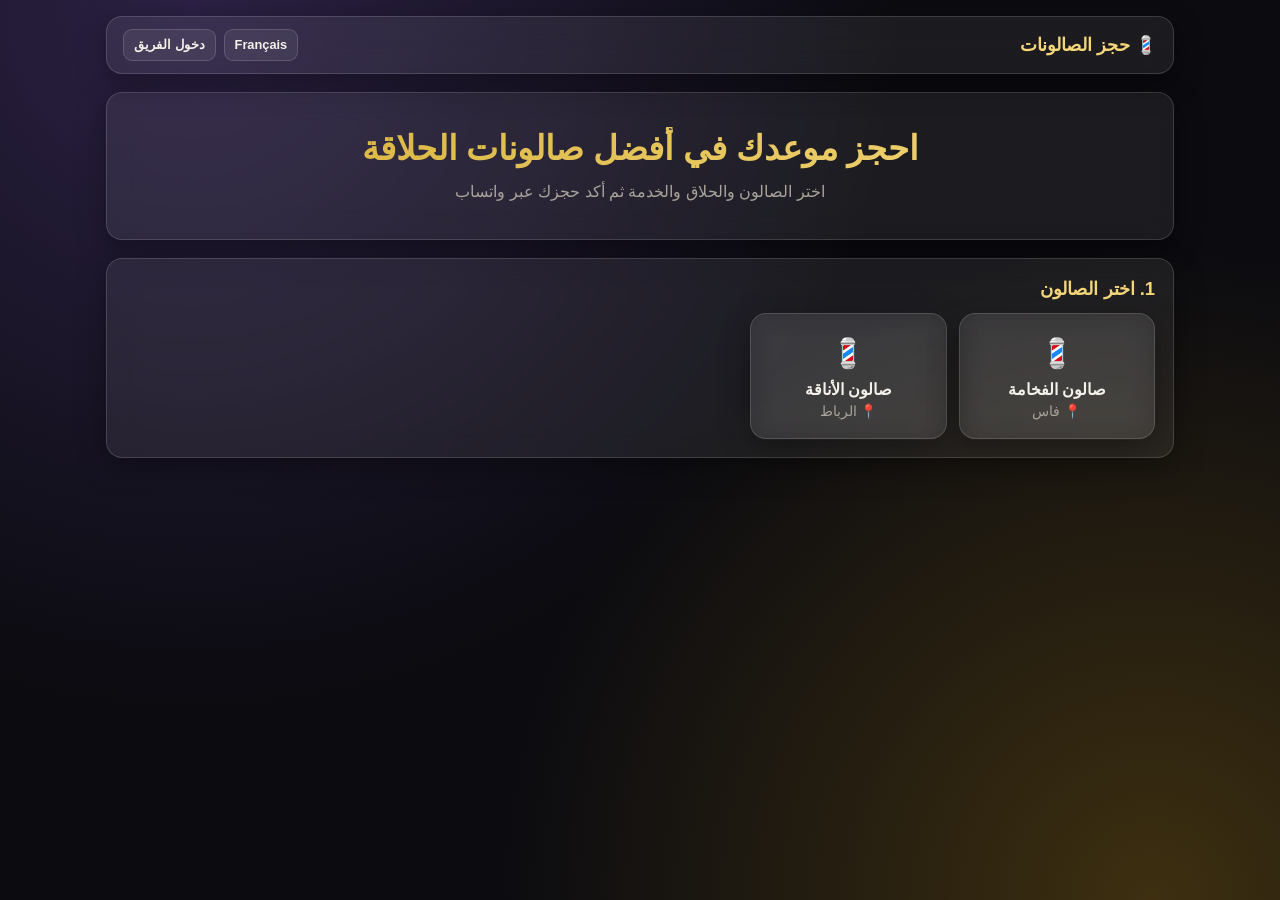
<file: index.html>
<!DOCTYPE html>
<html lang="ar" dir="rtl">
<head>
  <meta charset="UTF-8">
  <meta name="viewport" content="width=device-width, initial-scale=1">
  <title>💈 حجز الصالونات</title>
  <link rel="stylesheet" href="style.css">
</head>
<body>
  <div class="container">
    <header class="topbar glass">
      <div class="brand">💈 <span data-i18n="appName"></span></div>
      <div class="top-actions">
        <button class="btn ghost sm" id="langBtn"></button>
        <a class="btn ghost sm" href="login.html" data-i18n="staffLogin"></a>
      </div>
    </header>

    <section class="hero glass">
      <h1 data-i18n="heroTitle"></h1>
      <p data-i18n="heroSub"></p>
    </section>

    <!-- 1. الصالون -->
    <section class="section glass" id="secSalon">
      <h2 data-i18n="step1"></h2>
      <div class="grid" id="salons"></div>
    </section>

    <!-- 2. الحلاق -->
    <section class="section glass hidden" id="secBarber">
      <h2 data-i18n="step2"></h2>
      <div class="grid" id="barbers"></div>
    </section>

    <!-- 3. الخدمة -->
    <section class="section glass hidden" id="secService">
      <h2 data-i18n="step3"></h2>
      <div class="grid" id="services"></div>
    </section>

    <!-- 4. التاريخ والوقت -->
    <section class="section glass hidden" id="secTime">
      <h2 data-i18n="step4"></h2>
      <div class="field" style="max-width:260px">
        <label for="date" data-i18n="date"></label>
        <input type="date" id="date">
      </div>
      <div class="slots" id="slots"></div>
      <p class="muted hidden" id="noSlots" data-i18n="noSlots"></p>
    </section>

    <!-- 5. بيانات الزبون -->
    <section class="section glass hidden" id="secForm">
      <h2 data-i18n="step5"></h2>
      <div class="summary" id="summary"></div>
      <form id="bookForm" novalidate>
        <div class="field">
          <label for="custName" data-i18n="fullName"></label>
          <input id="custName" maxlength="60" autocomplete="name" required>
        </div>
        <div class="field">
          <label for="custPhone" data-i18n="phone"></label>
          <input id="custPhone" type="tel" maxlength="20" autocomplete="tel" inputmode="tel" required>
        </div>
        <div class="err" id="formErr"></div>
        <button class="btn block" type="submit" data-i18n="confirmBook"></button>
      </form>
    </section>

    <!-- التأكيد -->
    <section class="section glass hidden center" id="secDone">
      <h2 data-i18n="bookingDone"></h2>
      <p class="muted" data-i18n="bookingDoneSub"></p>
      <div class="summary" id="doneSummary"></div>
      <a class="btn wa block" id="waBtn" target="_blank" rel="noopener" data-i18n="sendWhatsapp"></a>
      <button class="btn ghost block mt" id="newBtn" data-i18n="newBooking"></button>
    </section>
  </div>

  <script src="app.js"></script>
  <script src="customer.js"></script>
</body>
</html>
</file>
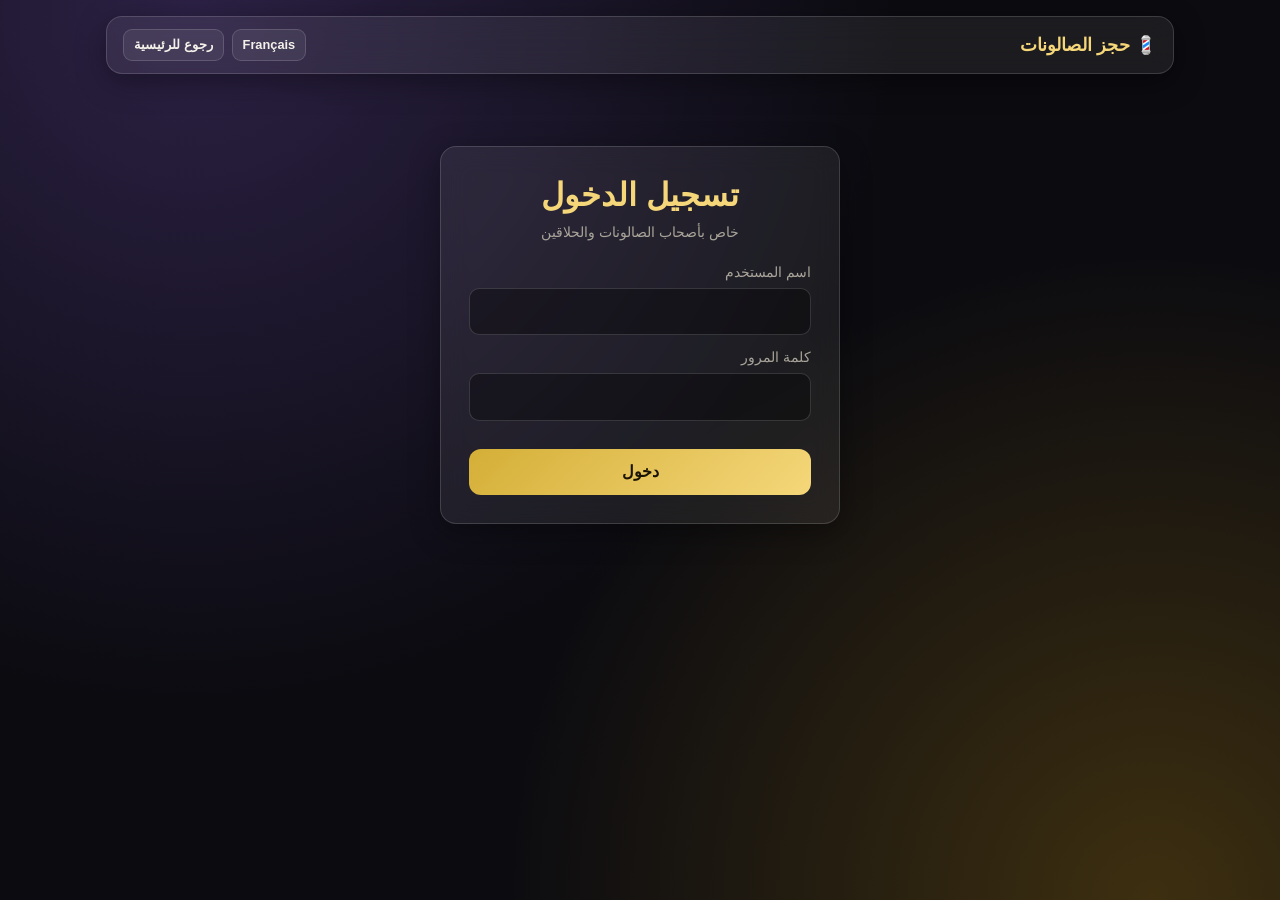
<file: barber-dashboard.html>
<!DOCTYPE html>
<html lang="ar" dir="rtl">
<head>
  <meta charset="UTF-8">
  <meta name="viewport" content="width=device-width, initial-scale=1">
  <title>✂️ لوحة الحلاق</title>
  <link rel="stylesheet" href="style.css">
</head>
<body>
  <div class="container">
    <header class="topbar glass">
      <div class="brand">✂️ <span id="salonName"></span></div>
      <div class="top-actions">
        <span class="who" id="who"></span>
        <button class="btn ghost sm" id="langBtn"></button>
        <button class="btn danger sm" id="logoutBtn" data-i18n="logout"></button>
      </div>
    </header>

    <div class="stats" id="stats"></div>

    <section class="section glass">
      <h2 data-i18n="myQueue"></h2>
      <div id="nextClient"></div>
      <div id="queue"></div>
    </section>

    <section class="section glass">
      <h2 data-i18n="myBookings"></h2>
      <div class="table-wrap"><table>
        <thead><tr>
          <th data-i18n="colCustomer"></th><th data-i18n="colPhone"></th><th data-i18n="colService"></th>
          <th data-i18n="colDate"></th><th data-i18n="colTime"></th><th data-i18n="colPrice"></th><th data-i18n="colStatus"></th>
        </tr></thead>
        <tbody id="allBody"></tbody>
      </table></div>
    </section>
  </div>

  <script src="app.js"></script>
  <script src="barber-dashboard.js"></script>
</body>
</html>
</file>
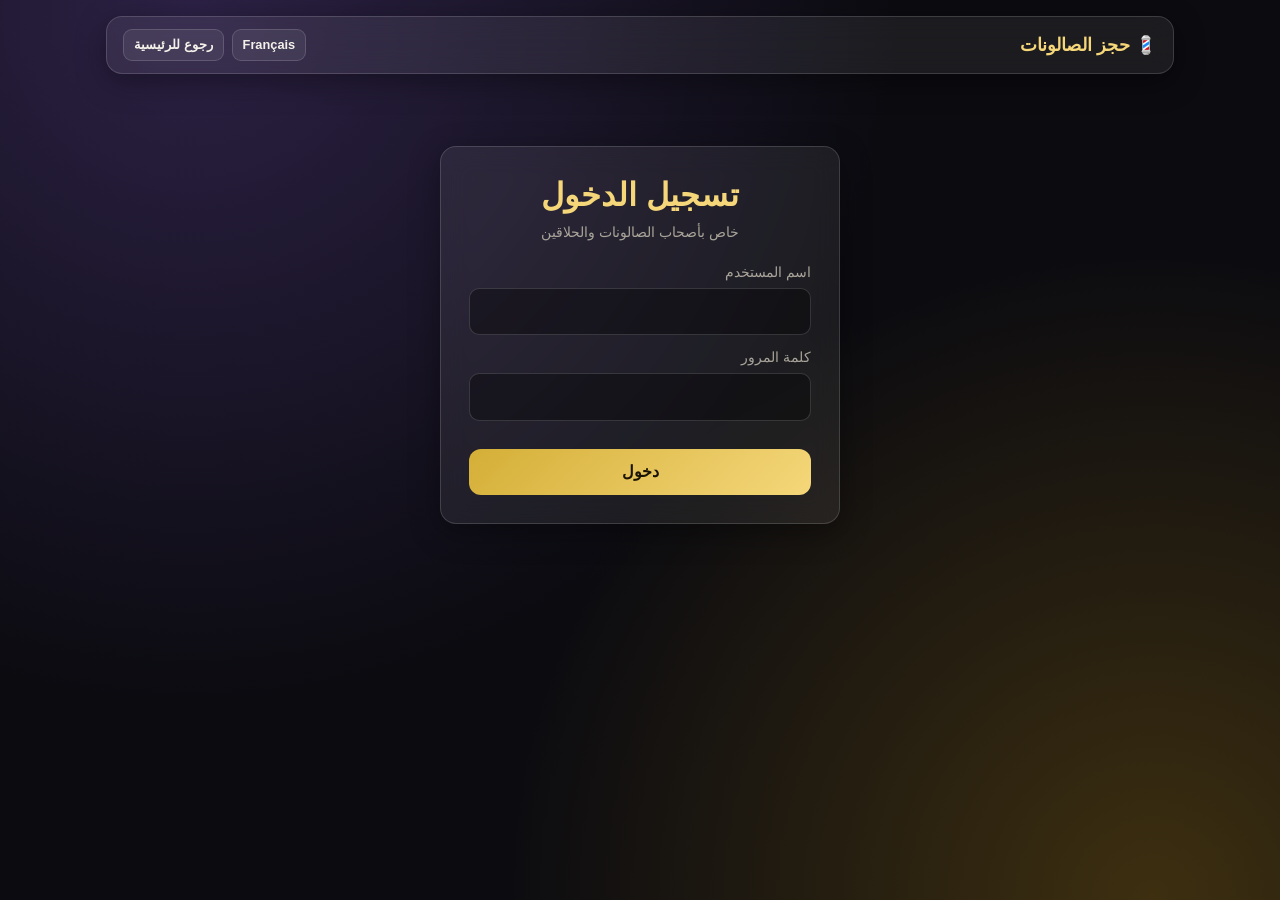
<file: login.html>
<!DOCTYPE html>
<html lang="ar" dir="rtl">
<head>
  <meta charset="UTF-8">
  <meta name="viewport" content="width=device-width, initial-scale=1">
  <title>🔐 تسجيل الدخول</title>
  <link rel="stylesheet" href="style.css">
</head>
<body>
  <div class="container">
    <header class="topbar glass">
      <div class="brand">💈 <span data-i18n="appName"></span></div>
      <div class="top-actions">
        <button class="btn ghost sm" id="langBtn"></button>
        <a class="btn ghost sm" href="index.html" data-i18n="back"></a>
      </div>
    </header>

    <main class="login-box glass">
      <h1 data-i18n="loginTitle"></h1>
      <p class="muted" data-i18n="loginSub"></p>
      <form id="loginForm" novalidate>
        <div class="field">
          <label for="username" data-i18n="username"></label>
          <input id="username" autocomplete="username" autocapitalize="none" required>
        </div>
        <div class="field">
          <label for="password" data-i18n="password"></label>
          <input id="password" type="password" autocomplete="current-password" required>
        </div>
        <div class="err" id="loginErr"></div>
        <button class="btn block" type="submit" data-i18n="loginBtn"></button>
      </form>
    </main>
  </div>

  <script src="app.js"></script>
  <script src="auth.js"></script>
</body>
</html>
</file>
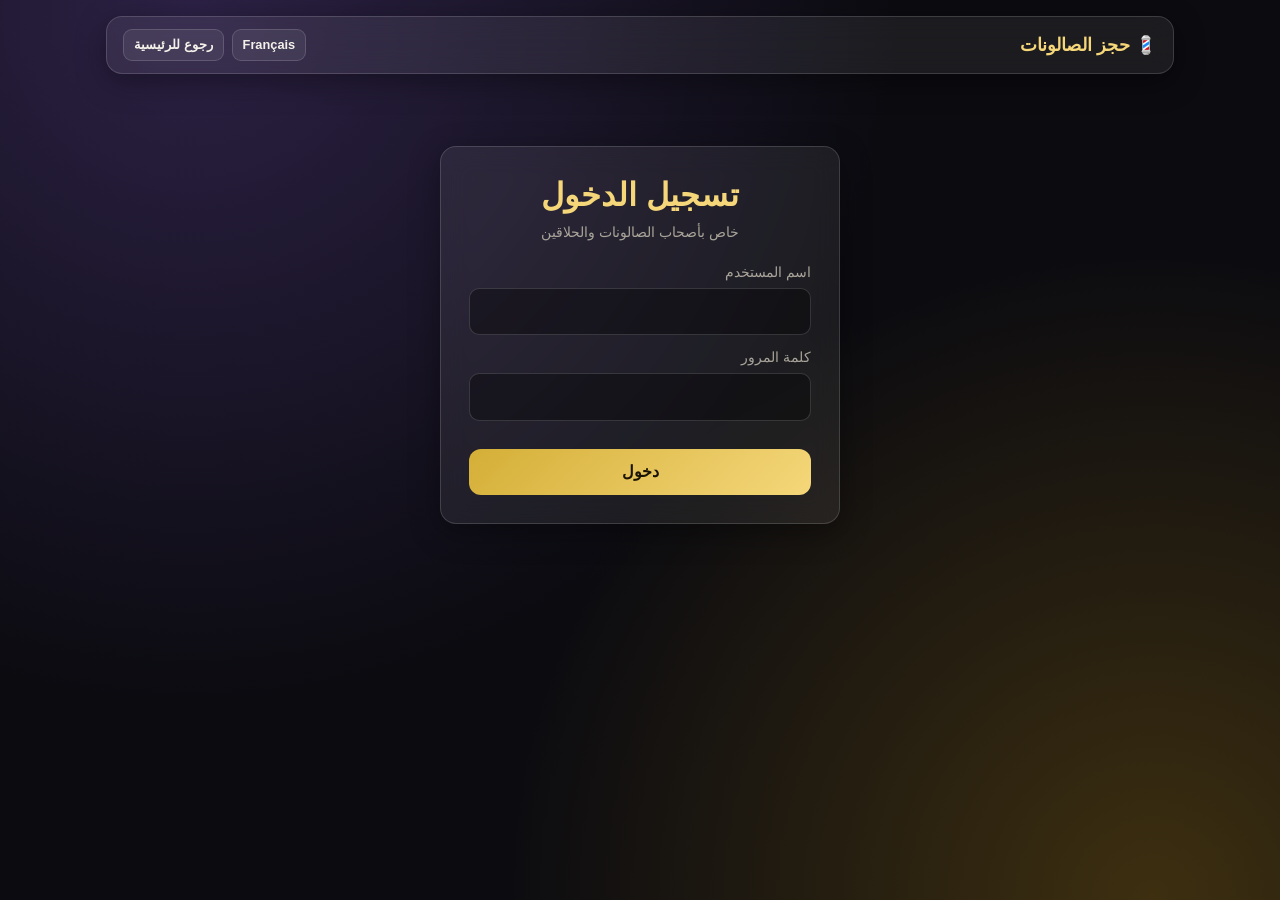
<file: owner-dashboard.html>
<!DOCTYPE html>
<html lang="ar" dir="rtl">
<head>
  <meta charset="UTF-8">
  <meta name="viewport" content="width=device-width, initial-scale=1">
  <title>👑 لوحة مول المحل</title>
  <link rel="stylesheet" href="style.css">
</head>
<body>
  <div class="container">
    <header class="topbar glass">
      <div class="brand">👑 <span id="salonName"></span></div>
      <div class="top-actions">
        <span class="who" id="who"></span>
        <button class="btn ghost sm" id="langBtn"></button>
        <button class="btn danger sm" id="logoutBtn" data-i18n="logout"></button>
      </div>
    </header>

    <div class="stats" id="stats"></div>

    <!-- فريق العمل -->
    <section class="section glass">
      <h2 data-i18n="team"></h2>
      <form id="barberForm" class="form-grid" novalidate>
        <div><label data-i18n="barberName"></label><input id="bName" maxlength="40" required></div>
        <div><label data-i18n="barberUser"></label><input id="bUser" maxlength="20" autocapitalize="none" autocomplete="off" required></div>
        <div><label data-i18n="barberPass"></label><input id="bPass" type="text" maxlength="40" autocomplete="off" required></div>
        <button class="btn" type="submit" data-i18n="addBarber"></button>
      </form>
      <div class="err" id="barberErr"></div>
      <div class="table-wrap"><table>
        <thead><tr><th data-i18n="colName"></th><th data-i18n="colUser"></th><th data-i18n="colActions"></th></tr></thead>
        <tbody id="barbersBody"></tbody>
      </table></div>
    </section>

    <!-- المداخيل حسب الحلاق -->
    <section class="section glass">
      <h2 data-i18n="revenueByBarber"></h2>
      <div class="table-wrap"><table>
        <thead><tr><th data-i18n="colBarber"></th><th data-i18n="colBookings"></th><th data-i18n="colRevenue"></th></tr></thead>
        <tbody id="revenueBody"></tbody>
      </table></div>
    </section>

    <!-- الخدمات -->
    <section class="section glass">
      <h2 data-i18n="services"></h2>
      <form id="serviceForm" class="form-grid" novalidate>
        <div><label data-i18n="svcNameAr"></label><input id="sAr" maxlength="40" required></div>
        <div><label data-i18n="svcNameFr"></label><input id="sFr" maxlength="40" required></div>
        <div><label data-i18n="price"></label><input id="sPrice" type="number" min="0" step="1" required></div>
        <div><label data-i18n="duration"></label><input id="sDur" type="number" min="30" step="30" value="30" required></div>
        <button class="btn" type="submit" data-i18n="addService"></button>
      </form>
      <div class="table-wrap"><table>
        <thead><tr><th data-i18n="colService"></th><th data-i18n="colPrice"></th><th data-i18n="duration"></th><th data-i18n="colActions"></th></tr></thead>
        <tbody id="servicesBody"></tbody>
      </table></div>
    </section>

    <!-- المواعيد -->
    <section class="section glass">
      <h2 data-i18n="bookings"></h2>
      <div class="form-grid">
        <div><label data-i18n="filterDate"></label><input type="date" id="fDate"></div>
        <div><label data-i18n="filterBarber"></label><select id="fBarber"></select></div>
        <div><label data-i18n="filterStatus"></label><select id="fStatus"></select></div>
      </div>
      <div class="table-wrap"><table>
        <thead><tr>
          <th data-i18n="colCustomer"></th><th data-i18n="colPhone"></th><th data-i18n="colBarber"></th><th data-i18n="colService"></th>
          <th data-i18n="colDate"></th><th data-i18n="colTime"></th><th data-i18n="colPrice"></th><th data-i18n="colStatus"></th>
        </tr></thead>
        <tbody id="bookingsBody"></tbody>
      </table></div>
    </section>
  </div>

  <script src="app.js"></script>
  <script src="owner-dashboard.js"></script>
</body>
</html>
</file>
<file: style.css>
/* =====================================================
   style.css — تصميم زجاجي (Glassmorphism) بألوان ذهبية
   ===================================================== */
:root {
  --gold: #d4af37; --gold2: #f5d77a; --bg: #0b0b10;
  --glass: rgba(255, 255, 255, .07); --border: rgba(255, 255, 255, .15);
  --text: #f4f1ea; --muted: #a9a49a;
  --ok: #2ecc71; --warn: #f39c12; --bad: #e74c3c; --info: #3498db;
  --radius: 16px;
}
* { box-sizing: border-box; margin: 0; padding: 0; }
html { scroll-behavior: smooth; }
body {
  font-family: 'Segoe UI', Tahoma, Arial, sans-serif; color: var(--text); line-height: 1.6; min-height: 100vh;
  background:
    radial-gradient(circle at 15% 0%, #2c2145 0, transparent 50%),
    radial-gradient(circle at 90% 100%, #3d2f10 0, transparent 45%), var(--bg);
  background-attachment: fixed;
}
.container { width: 100%; max-width: 1100px; margin: 0 auto; padding: 16px; }
.hidden { display: none !important; }

.glass {
  background: var(--glass); border: 1px solid var(--border); border-radius: var(--radius);
  backdrop-filter: blur(14px); -webkit-backdrop-filter: blur(14px); box-shadow: 0 8px 30px rgba(0, 0, 0, .35);
}
.gold { color: var(--gold2); }
h1, h2, h3 { line-height: 1.3; }
h2 { font-size: 1.15rem; margin-bottom: 12px; color: var(--gold2); }
.muted { color: var(--muted); font-size: .9rem; }

/* ---------- الشريط العلوي ---------- */
.topbar {
  display: flex; flex-wrap: wrap; gap: 10px; align-items: center; justify-content: space-between;
  padding: 12px 16px; margin-bottom: 18px; position: sticky; top: 8px; z-index: 20;
}
.brand { font-weight: 700; font-size: 1.1rem; color: var(--gold2); }
.top-actions { display: flex; gap: 8px; align-items: center; flex-wrap: wrap; }
.who { font-size: .85rem; color: var(--muted); }

/* ---------- أزرار ---------- */
.btn {
  display: inline-block; border: 0; cursor: pointer; font: inherit; font-weight: 600; text-decoration: none;
  padding: 10px 18px; border-radius: 12px; color: #1a1405; transition: transform .15s, filter .15s;
  background: linear-gradient(135deg, var(--gold), var(--gold2));
}
.btn:hover { transform: translateY(-1px); filter: brightness(1.08); }
.btn:disabled { opacity: .5; cursor: not-allowed; transform: none; }
.btn.ghost { background: var(--glass); color: var(--text); border: 1px solid var(--border); }
.btn.danger { background: rgba(231, 76, 60, .85); color: #fff; }
.btn.ok { background: rgba(46, 204, 113, .9); color: #052e16; }
.btn.wa { background: #25d366; color: #052e16; }
.btn.sm { padding: 5px 10px; font-size: .8rem; border-radius: 9px; }
.btn.block { width: 100%; }

/* ---------- الهيرو ---------- */
.hero { text-align: center; padding: 34px 16px; margin-bottom: 18px; }
.hero h1 { font-size: clamp(1.4rem, 5vw, 2.1rem); background: linear-gradient(135deg, var(--gold), var(--gold2)); -webkit-background-clip: text; background-clip: text; color: transparent; }
.hero p { color: var(--muted); margin-top: 8px; }

/* ---------- الأقسام والبطاقات ---------- */
.section { padding: 18px; margin-bottom: 16px; }
.grid { display: grid; gap: 12px; grid-template-columns: repeat(auto-fill, minmax(190px, 1fr)); }
.card { padding: 16px; text-align: center; color: var(--text); font: inherit; }
.choice { cursor: pointer; transition: transform .15s, border-color .15s, background .15s; }
.choice:hover { transform: translateY(-3px); border-color: var(--gold); }
.choice.active { border-color: var(--gold2); background: rgba(212, 175, 55, .16); box-shadow: 0 0 0 2px rgba(212, 175, 55, .35); }
.choice .ico { font-size: 1.8rem; margin-bottom: 4px; }
.choice h3 { font-size: 1rem; }
.choice p { color: var(--muted); font-size: .85rem; }

.stats { display: grid; gap: 12px; grid-template-columns: repeat(auto-fit, minmax(150px, 1fr)); margin-bottom: 16px; }
.stat { padding: 16px; text-align: center; }
.stat .num { font-size: 1.6rem; font-weight: 800; color: var(--gold2); }
.stat .lbl { color: var(--muted); font-size: .85rem; }

/* ---------- الأوقات ---------- */
.slots { display: grid; grid-template-columns: repeat(auto-fill, minmax(78px, 1fr)); gap: 8px; margin-top: 12px; }
.slot {
  padding: 9px 0; border-radius: 10px; border: 1px solid var(--border); background: var(--glass);
  color: var(--text); font: inherit; cursor: pointer; transition: .15s;
}
.slot:hover { border-color: var(--gold); }
.slot.active { background: linear-gradient(135deg, var(--gold), var(--gold2)); color: #1a1405; font-weight: 700; }

/* ---------- النماذج ---------- */
label { display: block; font-size: .85rem; color: var(--muted); margin-bottom: 4px; }
input, select {
  width: 100%; padding: 10px 12px; border-radius: 10px; border: 1px solid var(--border);
  background: rgba(0, 0, 0, .35); color: var(--text); font: inherit; outline: none;
}
input:focus, select:focus { border-color: var(--gold); }
select option { background: #1b1826; color: var(--text); }
.form-grid { display: grid; gap: 10px; grid-template-columns: repeat(auto-fit, minmax(160px, 1fr)); align-items: end; }
.field { margin-bottom: 12px; }
.err { color: #ff8a7a; font-size: .85rem; min-height: 1.2em; margin-top: 4px; }

/* ---------- الجداول ---------- */
.table-wrap { overflow-x: auto; margin-top: 10px; }
table { width: 100%; border-collapse: collapse; font-size: .9rem; min-width: 560px; }
th, td { padding: 10px 8px; text-align: start; border-bottom: 1px solid var(--border); white-space: nowrap; }
th { color: var(--gold2); font-weight: 600; font-size: .8rem; }
tr:hover td { background: rgba(255, 255, 255, .03); }
td select { padding: 5px 8px; width: auto; }
.actions { display: flex; gap: 6px; flex-wrap: wrap; }

.badge { display: inline-block; padding: 2px 10px; border-radius: 99px; font-size: .75rem; font-weight: 700; }
.badge.pending { background: rgba(243, 156, 18, .2); color: #ffc15e; }
.badge.confirmed { background: rgba(52, 152, 219, .2); color: #7cc4f5; }
.badge.done { background: rgba(46, 204, 113, .2); color: #6df0a6; }
.badge.cancelled { background: rgba(231, 76, 60, .2); color: #ff8a7a; }

.next-client { padding: 16px; border: 1px solid var(--gold); border-radius: 14px; background: rgba(212, 175, 55, .12); margin-bottom: 12px; }
.next-client h3 { color: var(--gold2); margin-bottom: 6px; }
.queue-item { display: flex; justify-content: space-between; gap: 10px; align-items: center; flex-wrap: wrap; padding: 12px; border-bottom: 1px solid var(--border); }
.queue-item:last-child { border-bottom: 0; }

/* ---------- ملخص الحجز / تسجيل الدخول ---------- */
.summary { padding: 16px; border-radius: 14px; background: rgba(0, 0, 0, .3); margin: 12px 0; }
.summary div { display: flex; justify-content: space-between; gap: 10px; padding: 4px 0; }
.summary span:first-child { color: var(--muted); }
.login-box { max-width: 400px; margin: 8vh auto 0; padding: 28px; }
.login-box h1 { text-align: center; color: var(--gold2); margin-bottom: 4px; }
.login-box .muted { text-align: center; margin-bottom: 18px; }
.center { text-align: center; }
.mt { margin-top: 14px; }

/* ---------- الإشعارات ---------- */
.toast {
  position: fixed; bottom: 20px; left: 50%; transform: translate(-50%, 30px); opacity: 0; pointer-events: none;
  padding: 12px 20px; border-radius: 12px; background: #222; border: 1px solid var(--border); z-index: 99; transition: .25s;
}
.toast.show { opacity: 1; transform: translate(-50%, 0); }
.toast.ok { border-color: var(--ok); }
.toast.err { border-color: var(--bad); }

@media (max-width: 600px) {
  .container { padding: 10px; }
  .section { padding: 14px; }
  .topbar { position: static; }
}
</file>
